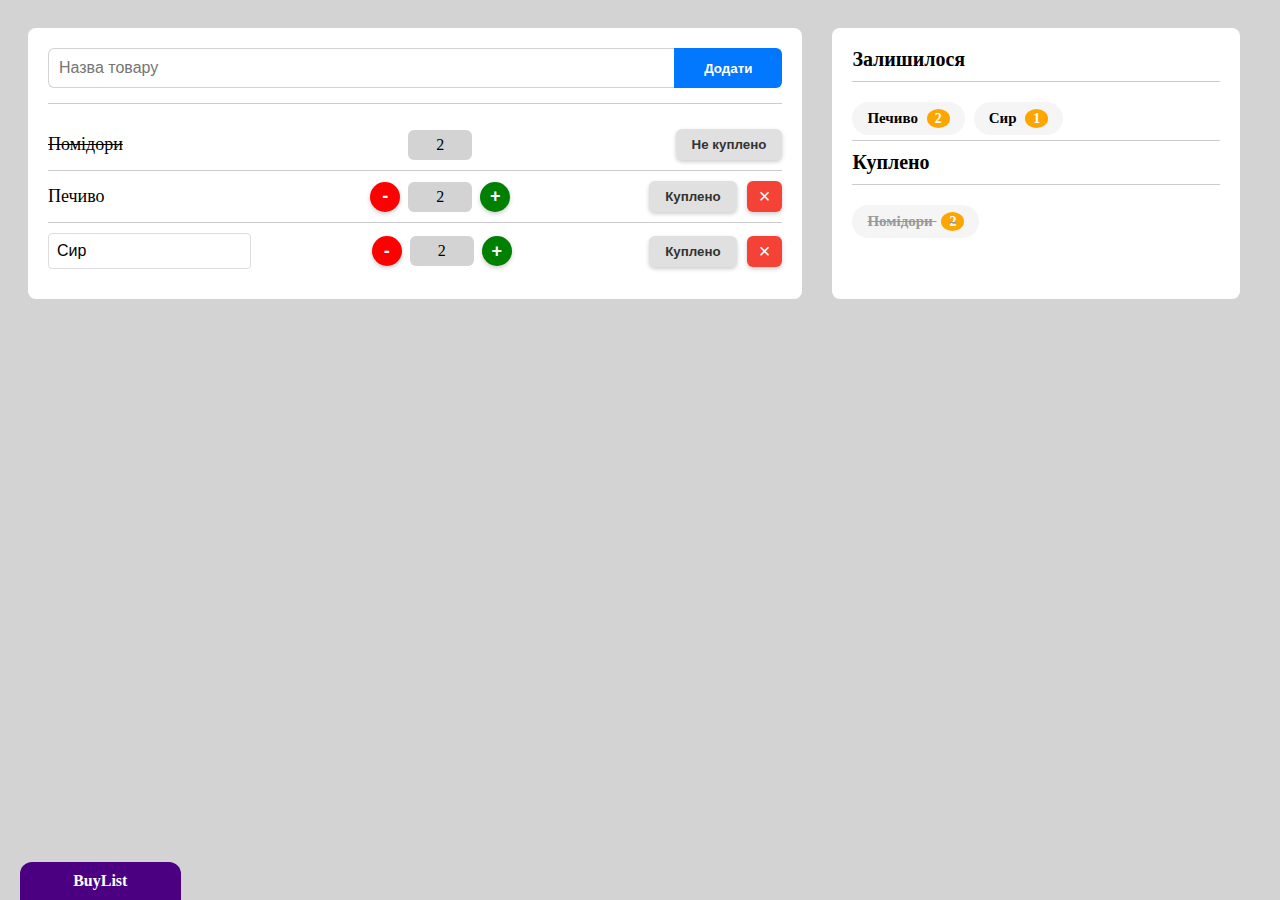
<file: Lab02/index.html>
<!DOCTYPE html>
<html lang="uk">
<head>
  <meta charset="UTF-8" />
  <meta name="viewport" content="width=device-width, initial-scale=1.0"/>
  <title>Кошик покупок</title>
  <link rel="stylesheet" href="style.css" />
</head>
<body>
  <div class="container">
    <div class="left-block">
      <div class="name-product">
        <input type="text" placeholder="Назва товару" />
        <button class="product-button" data-tooltip="Додати товар">Додати</button>
      </div>

      <div class="product-item">
        <span class="product-name">Помідори</span>
        <div class="quantity-wrapper">
          <span class="quantity">2</span>
        </div>
        <div class="cont">
          <button class="btn1 not-bought" data-tooltip="Позначити як не куплено">Не куплено</button>
        </div>
      </div>

      <div class="product-item">
        <span class="product-text">Печиво</span>
        <div class="quantity-wrapper">
          <button class="red-button" data-tooltip="Зменшити кількість">-</button>
          <div class="quantity-wrapper"><span class="quantity">2</span></div>
          <button class="green-button" data-tooltip="Збільшити кількість">+</button>
        </div>
        <div class="cont">
          <button class="btn1 bought" data-tooltip="Позначити як куплено">Куплено</button>
          <button class="btn-delate" data-tooltip="Видалити товар">×</button>
        </div>
      </div>

      <div class="product-item">
        <input type="text" class="product-input" value="Сир" />
        <div class="quantity-wrapper">
          <button class="red-button" data-tooltip="Зменшити кількість">-</button>
          <div class="quantity-wrapper"><span class="quantity">2</span></div>
          <button class="green-button" data-tooltip="Збільшити кількість">+</button>
        </div>
        <div class="cont">
          <button class="btn1 bought" data-tooltip="Позначити як куплено">Куплено</button>
          <button class="btn-delate" data-tooltip="Видалити товар">×</button>
        </div>
      </div>
    </div>

    <div class="right-block">
      <div class="remaining">
        <h3>Залишилося</h3>
        <div class="tag">Печиво <span class="count">2</span></div>
        <div class="tag">Сир <span class="count">1</span></div>
      </div>
      <div class="bought-items">
        <div class="section-line"></div>
        <h3>Куплено</h3>
        <div class="tag crossed">Помідори <span class="count">2</span></div>
      </div>
    </div>
  </div>

  <div class="badge">
    <span class="badge-main">BuyList</span>
    <span class="badge-hover-text">Робота Лівакіна Юлія</span>
  </div>
</body>
</html>
</file>
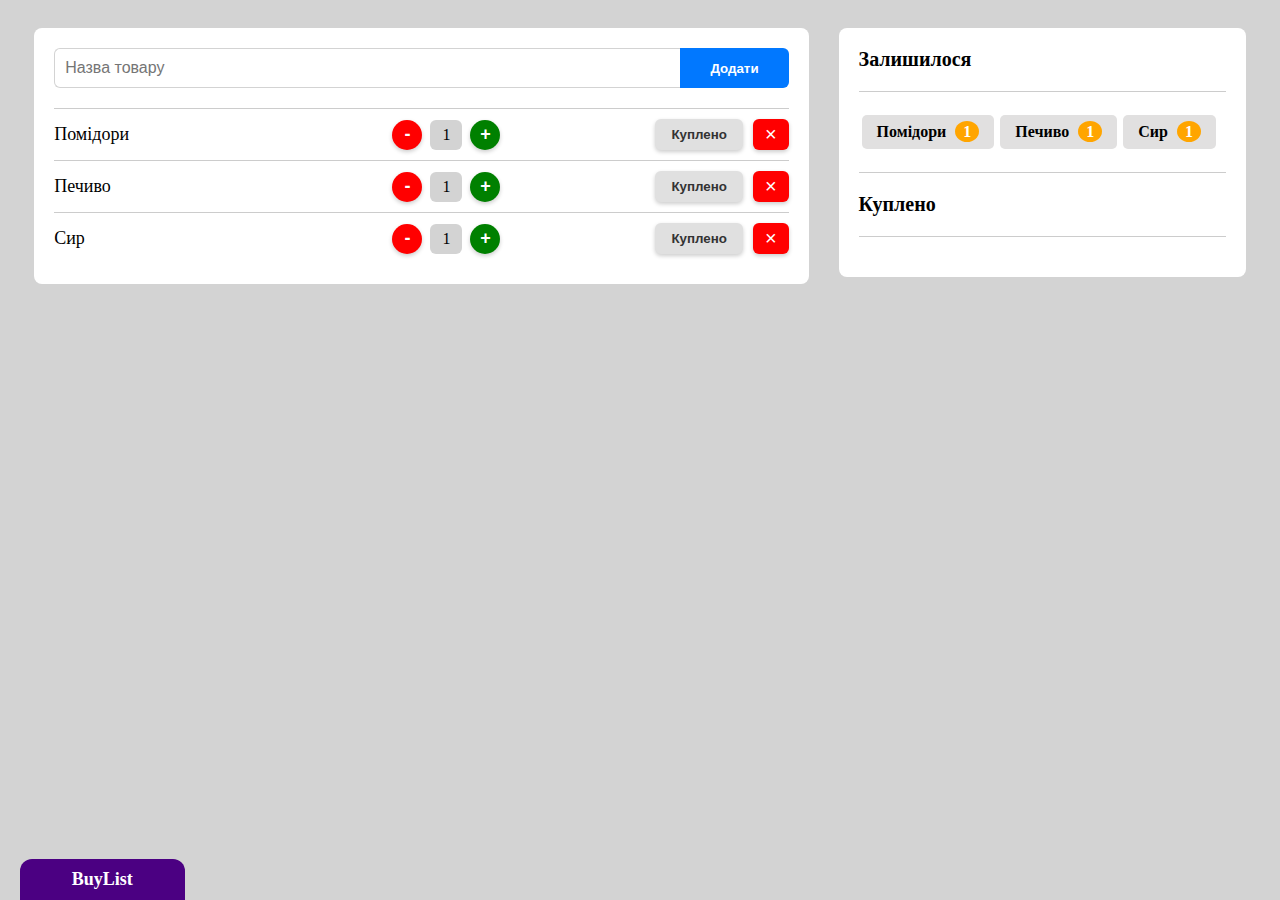
<file: Lab03/index.html>
<!DOCTYPE html>
<html lang="uk">
<head>
  <meta charset="UTF-8" />
  <meta name="viewport" content="width=device-width, initial-scale=1.0"/>
  <title>Кошик покупок</title>
  <link rel="stylesheet" href="style.css" />
</head>
<body>
  <div class="container">
    <div class="left-block">
      
      <div class="name-product">
        <input type="text" placeholder="Назва товару" />
        <button class="product-button" data-tooltip="Додати товар">Додати</button>
      </div>

      <div class="product-item">
        <span class="product-name">Помідори</span>
        <div class="quantity-wrapper">
          <button class="red-button" data-tooltip="Зменшити кількість">-</button>
          <div class="quantity-wrapper"><span class="quantity">1</span></div>
          <button class="green-button" data-tooltip="Збільшити кількість">+</button>
        </div>
        <div class="cont">
          <button class="btn1 bought" data-tooltip="Позначити як куплено">Куплено</button>
          <button class="btn-delate" data-tooltip="Видалити товар">×</button>
        </div>
      </div>

      <div class="product-item">
        <span class="product-name">Печиво</span>
        <div class="quantity-wrapper">
          <button class="red-button" data-tooltip="Зменшити кількість">-</button>
          <div class="quantity-wrapper"><span class="quantity">1</span></div>
          <button class="green-button" data-tooltip="Збільшити кількість">+</button>
        </div>
        <div class="cont">
          <button class="btn1 bought" data-tooltip="Позначити як куплено">Куплено</button>
          <button class="btn-delate" data-tooltip="Видалити товар">×</button>
        </div>
      </div>

      <div class="product-item">
        <span class="product-name">Сир</span>
        <div class="quantity-wrapper">
          <button class="red-button" data-tooltip="Зменшити кількість">-</button>
          <div class="quantity-wrapper"><span class="quantity">1</span></div>
          <button class="green-button" data-tooltip="Збільшити кількість">+</button>
        </div>
        <div class="cont">
          <button class="btn1 bought" data-tooltip="Позначити як куплено">Куплено</button>
          <button class="btn-delate" data-tooltip="Видалити товар">×</button>
        </div>
      </div>
    </div>

    

    <div class="right-block">
      <div class="remaining">
        <h3>Залишилося</h3>
        <div class="tag">Печиво <span class="count">2</span></div>
        <div class="tag">Сир <span class="count">1</span></div>
      </div>
      <div class="bought-items">
        <div class="section-line"></div>
        <h2>Куплено</h2>
        <div class="tag crossed">Помідори <span class="count">2</span></div>
      </div>
    </div>
  </div>

  <div class="badge">
    <span class="badge-main">BuyList</span>
    <span class="badge-hover-text">Робота: Лівакіна Юлія</span>
  </div>
  <script src="script.js"></script>
</body>
</html>
</file>
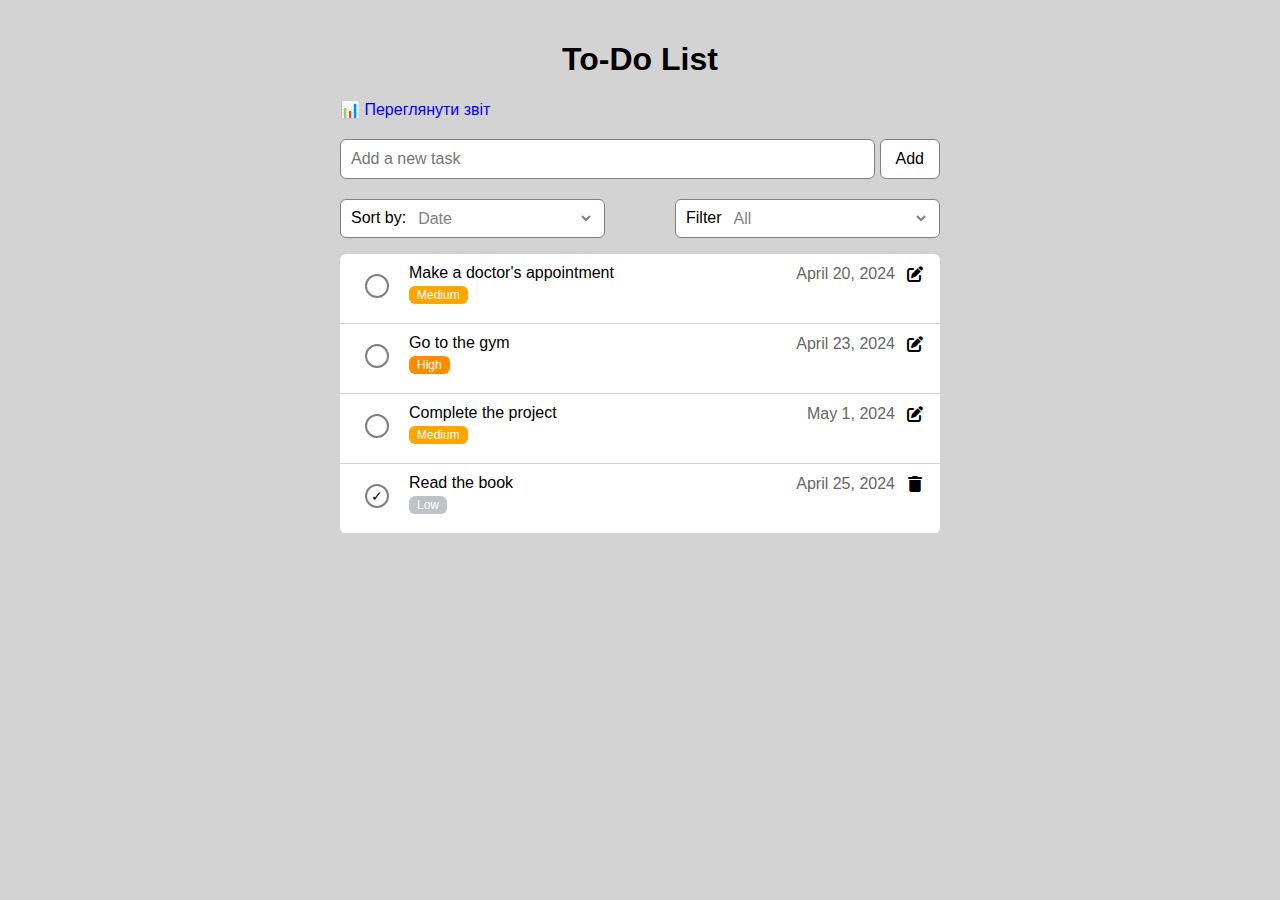
<file: Lab04/index.html>
<!DOCTYPE html>
<html lang="en">
<head>
  <meta charset="UTF-8">
  <meta name="viewport" content="width=device-width, initial-scale=1.0">
  <title>To-Do List</title>
  <link rel="stylesheet" href="https://cdnjs.cloudflare.com/ajax/libs/font-awesome/6.5.0/css/all.min.css">

  <link rel="stylesheet" href="style.css">
</head>
<body>
  <div class="wrapper">
    <div class="container">
      <h1>To-Do List</h1>
      <div style="margin-bottom: 20px;">
        <a href="report.html" style="text-decoration: none; font-size: 16px; color: blue;">
          📊 Переглянути звіт
        </a>
      </div>
      
      <div class="input-section">
        <input type="text" placeholder="Add a new task" class="input-task">
        <button class="add-btn">Add</button>
      </div>

      <div class="filter-section">
        <div class="sort">
          <span>Sort by:</span>
          <select>
            <option>Date</option>
            <option>Name</option>
            <option>Priority</option>
          </select>
        </div>
        <div class="sort">
          <span>Filter</span>
          <select>
            <option>All</option>
            <option>Completed</option>
            <option>Active</option>
          </select>
        </div>
      </div>

      <ul class="task-list">
        <li class="task">
          <label class="checkbox-item">
            <input type="checkbox" />
            <span class="checkbox-circle"></span>
          </label>
          <div class="task-content">
            <span class="task-name">Complete the project</span>
            <span class="priority medium">Medium</span>
          </div>
          <div class="task-meta">
            <span class="date">May 1, 2024</span>
            <span class="task-actions visible">
              <i class="fa-solid fa-pen-to-square"></i>
            </span> 
          </div>
        </li>
      
        <li class="task">
          <label class="checkbox-item">
            <input type="checkbox" checked />
            <span class="checkbox-circle"></span>
          </label>
          <div class="task-content">
            <span class="task-name">Read the book</span>
            <span class="priority low">Low</span>
          </div>
          <div class="task-meta">
            <span class="date">April 25, 2024</span>
            <span class="task-actions visible">
              <i class="fa-solid fa-pen-to-square"></i>
            </span>
          </div>
        </li>
      
        <li class="task">
          <label class="checkbox-item">
            <input type="checkbox" />
            <span class="checkbox-circle"></span>
          </label>
          <div class="task-content">
            <span class="task-name">Go to the gym</span>
            <span class="priority high">High</span>
          </div>
          <div class="task-meta">
            <span class="date">April 23, 2024</span>
            <span class="task-actions visible">
              <i class="fa-solid fa-trash"></i>
            </span> 
          </div>
        </li>
      
        <li class="task">
          <label class="checkbox-item">
            <input type="checkbox" />
            <span class="checkbox-circle"></span>
          </label>
          <div class="task-content">
            <span class="task-name">Make a doctor's appointment</span>
            <span class="priority medium">Medium</span>
          </div>
          <div class="task-meta">
            <span class="date">April 20, 2024</span>
            <span class="task-actions visible">
              <i class="fa-solid fa-pen-to-square"></i>
            </span> 
          </div>
        </li>
      </ul>

      <div class="popup-window hidden">
        <div class="popup-form">
          <div class="popup-header">
            <h2>Додати завдання</h2>
            <button class="close-btn">&times;</button>
          </div>

          <div class="add-task">
            <label>Назва завдання</label>
            <input type="text" class="popup-task-name" placeholder="Наприклад: Завдання 1">
          </div>

          <div class="date-task">
            <label>Дата виконання</label>
            <div class="date-wrapper">
              <input type="date" class="popup-date" id="popup-date" />
              <span class="fake-placeholder">Оберіть дату</span>
            </div>
          </div>

          <div class="prioritys">
            <label>Пріоритет</label>
            <div class="priority-options">
              <label><input type="radio" name="priority" value="high">Високий</label>
              <label><input type="radio" name="priority" value="medium" checked>Середній</label>
              <label><input type="radio" name="priority" value="low">Низький</label>
            </div>
          </div>

          <div class="popup-buttons">
            <button class="save-btn">Додати завдання</button>
            <button class="cancel-btn">Скасувати</button>
          </div>
        </div>
      </div>
      <script src="script.js"></script>
    </div>
  </div>
</body>
</html>
</file>
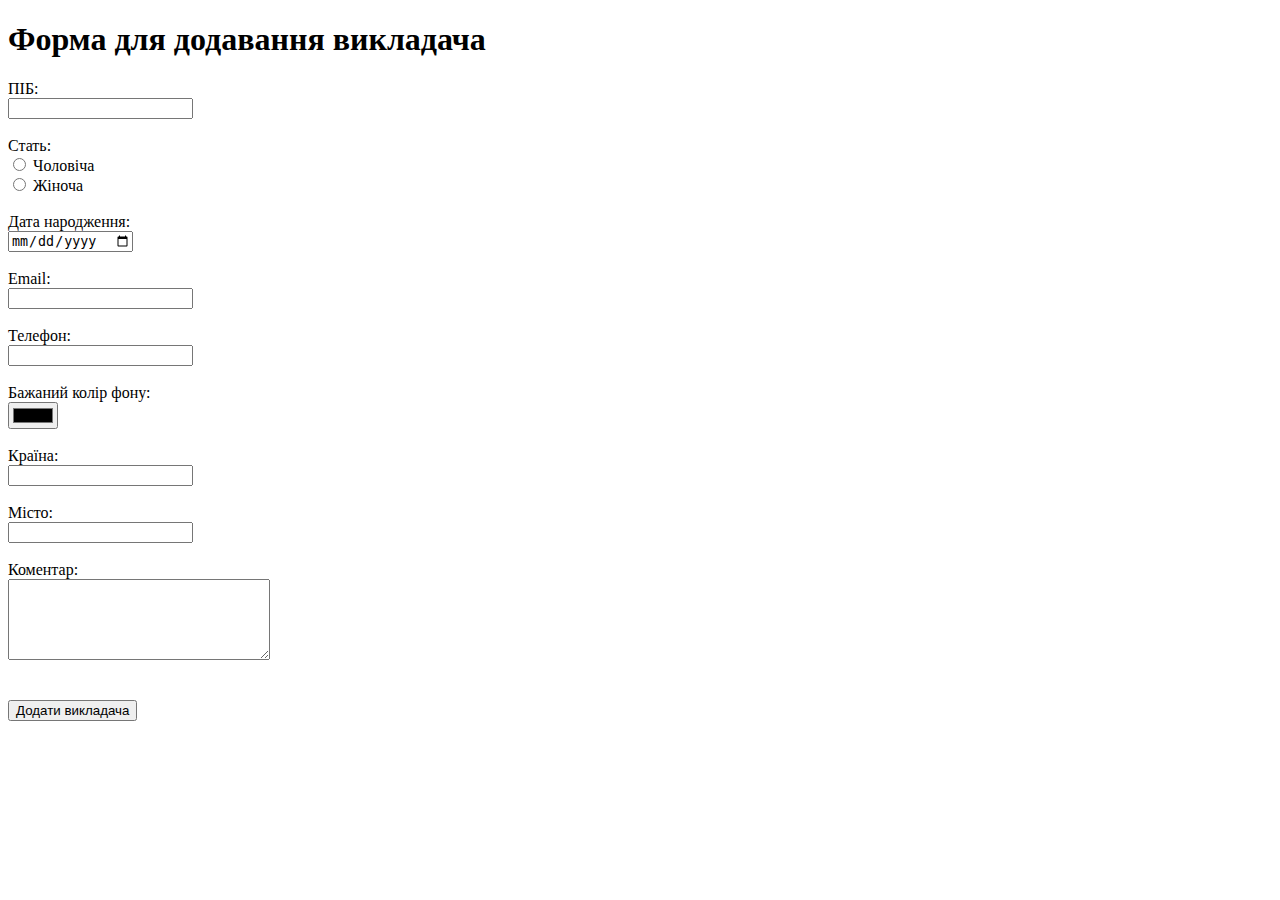
<file: Lab01/task1.html>
<!DOCTYPE html>
<html>
    <head>
        <title>Form to add teacher</title>
        <meta charset="UTF-8">
    </head>

    <body>
        <h1>Форма для додавання викладача</h1>
        <form>
        <label for="fullname">ПІБ:</label> <br>
        <input type="text" id="fullname" name="fullname"> <br> <br>

        <label for="gender">Стать:</label> <br> 
        <input type="radio" id="male" name="gender" value="чоловіча">
        <label for="male">Чоловіча</label><br>
        <input type="radio" id="female" name="gender" value="жіноча">
        <label for="female">Жіноча</label><br><br>

        <label for="dob">Дата народження:</label> <br>
        <input type="date" id="dob" name="dob"><br><br>

        <label for="email">Email:</label> <br>
        <input type="email" id="email" name="email"><br><br>

        <label for="phone">Телефон:</label> <br> 
        <input type="tel" id="phone" name="phone"><br><br>

        <label for="bgcolor">Бажаний колір фону:</label> <br> 
        <input type="color" id="bgcolor" name="bgcolor"> <br><br>

        <label for="country">Країна:</label> <br> 
        <input type="text" id="country" name="country"><br><br>

        <label for="city">Місто:</label> <br>
        <input type="text" id="city" name="city"><br><br>

        <label for="comment">Коментар:</label> <br>
        <textarea name="comment" id="comment" rows="5" cols="30"></textarea> <br><br>

        <label for="add"> <br>
            <button>Додати викладача</button>
        </label>
    </form>
    </body>
</html>
</file>
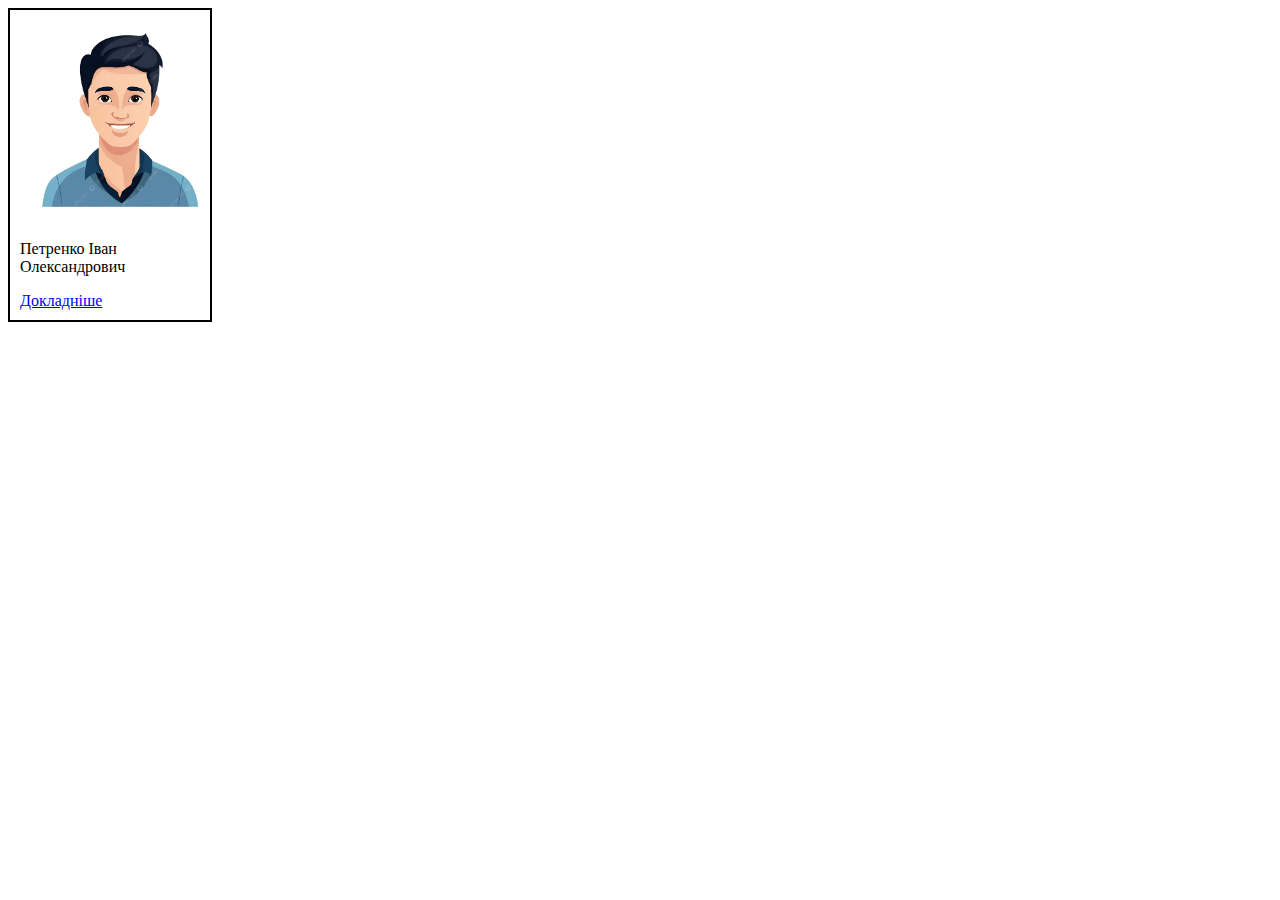
<file: Lab01/task2.html>
<!DOCTYPE html>
<html >
<head>
    <meta charset="UTF-8">
    <title>Картка викладача</title>
</head>
<body>
    <div style="border: 2px solid black;  padding: 10px; width: 180px;">
        <picture><source media="(min-width:650px)" srcset="photo.png">
            <source media="(min-width:465px)" srcset="photo.png">
            <img src="photo.png" alt="photo" style="width: 200px; height:auto;">
        </picture>
    
        <p>Петренко Іван Олександрович</p>
    
        <a href="#">Докладніше</a>
    </div>
</body>
</html>
</file>
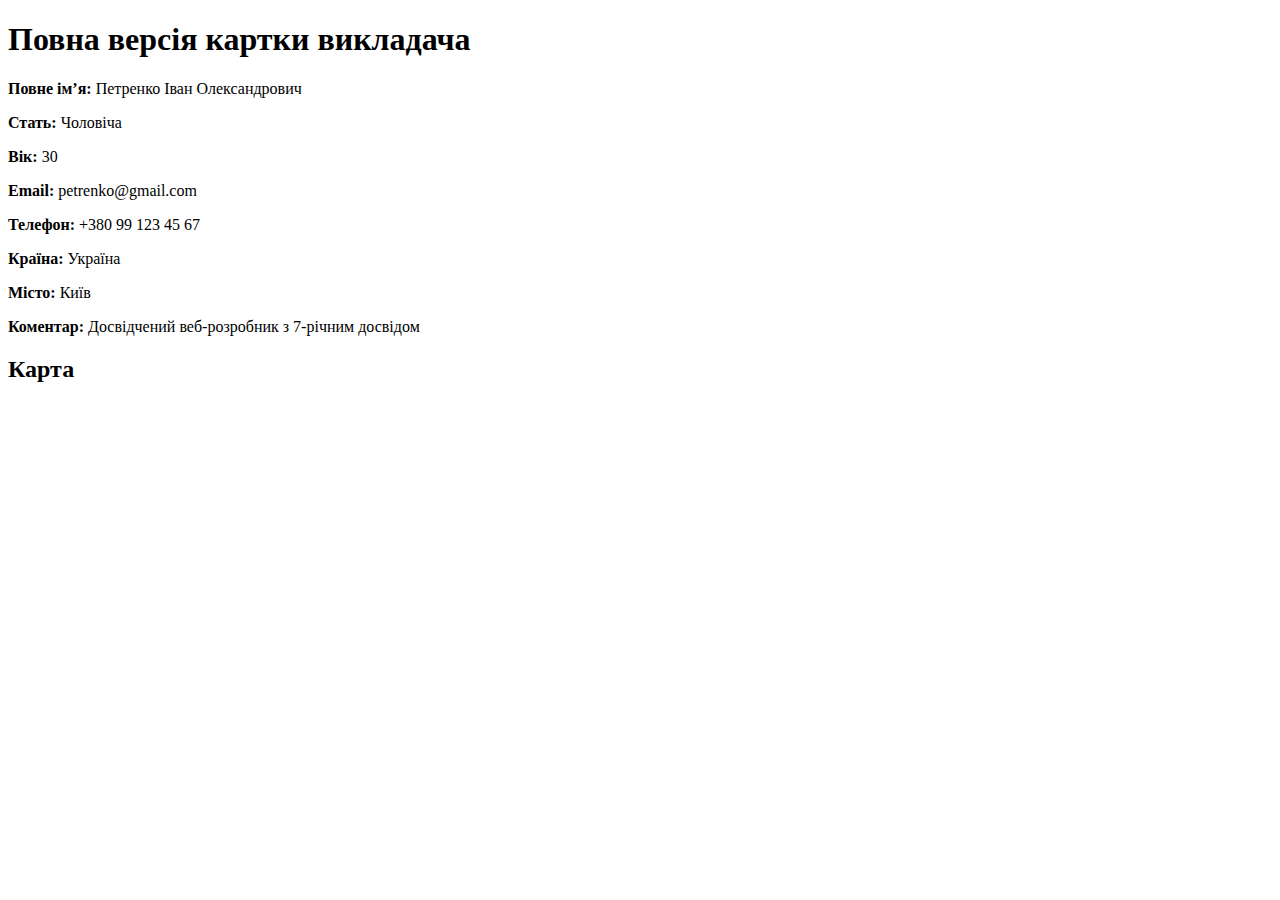
<file: Lab01/task3.html>
<!DOCTYPE html>
<head>
    <meta charset="UTF-8">
    <title>Картка викладача</title>
</head>

<body>

   <article data-bgcolor="pink">
    <header><h1>Повна версія картки викладача</h1></header>

    <section>
        <p><b>Повне ім’я: </b>Петренко Іван Олександрович</p>
        <p><b>Стать: </b>Чоловіча</p>
        <p><b>Вік: </b>30</p>
        <p><b>Email: </b>petrenko@gmail.com</p>
        <p><b>Телефон: </b>+380 99 123 45 67</p>
        <p><b>Країна: </b>Україна</p>
        <p><b>Місто: </b>Київ</p>
        <p><b>Коментар: </b> Досвідчений веб-розробник з 7-річним досвідом</p> 
    </section>

    <section>
        <h2>Карта</h2>
        <iframe src="https://www.google.com/maps/embed?pb=!1m18!1m12!1m3!1d325519.57551744557!2d30.203058978782305!3d50.40156979525112!2m3!1f0!2f0!3f0!3m2!1i1024!2i768!4f13.1!3m3!1m2!1s0x40d4cf4ee15a4505%3A0x764931d2170146fe!2z0JrQuNGX0LIsIDAyMDAw!5e0!3m2!1suk!2sua!4v1748191021424!5m2!1suk!2sua" 
        width="600" 
        height="450" 
        style="border:0;" 
        allowfullscreen="" 
        loading="lazy" 
        referrerpolicy="no-referrer-when-downgrade">
        </iframe>    
    </section>
   </article>
    
</body>

</html>
</file>
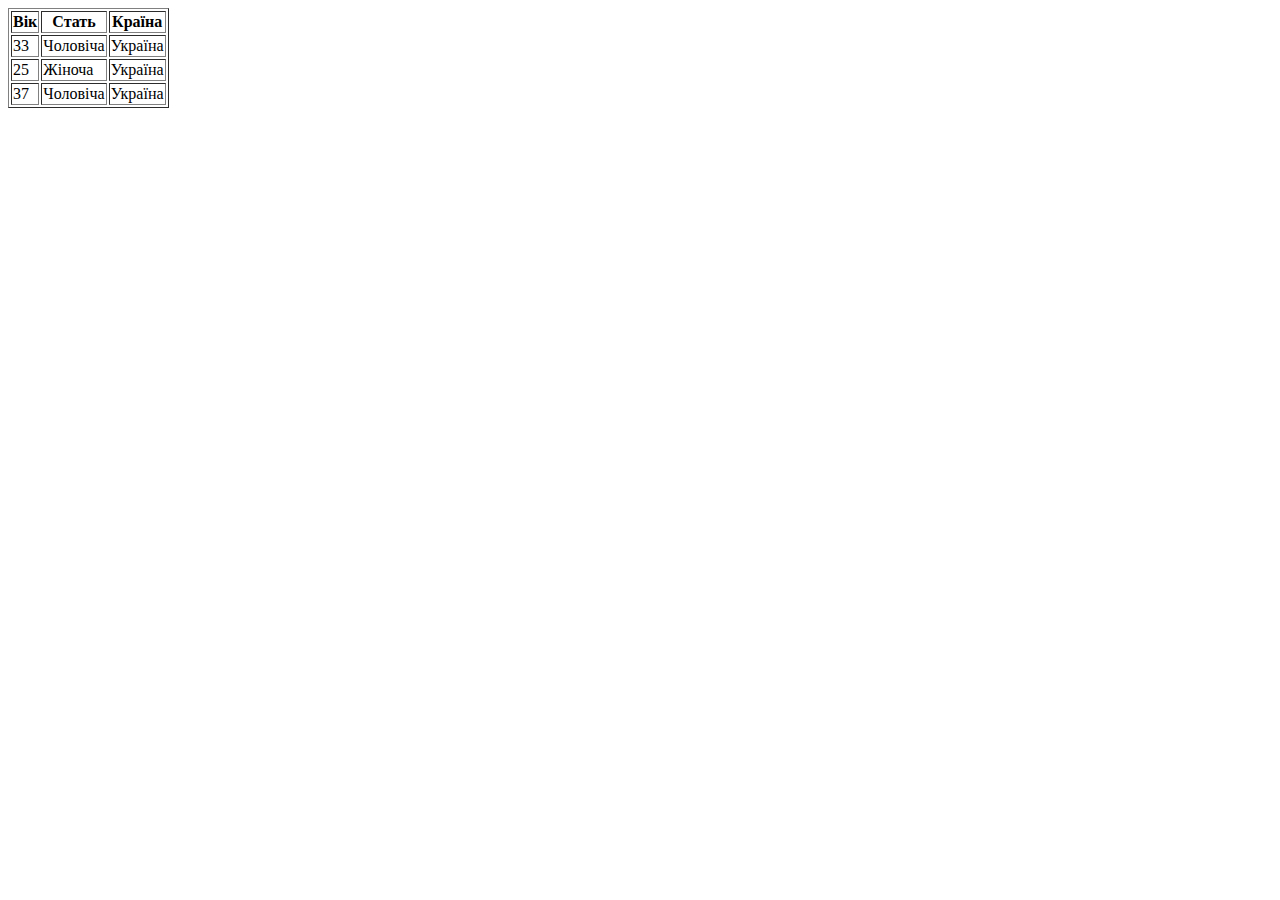
<file: Lab01/task4.html>
<!DOCTYPE html>
<head>
    <meta charset="UTF-8">
    <title>Таблиця</title>
</head>
<body>
    <table border="1" >
        <tr>
            <th>Вік</th>
            <th>Стать</th>
            <th>Країна</th>
          </tr>

          <tr>
            <td>33</td>
            <td>Чоловіча</td>
            <td>Україна</td>
          </tr>

          <tr>
            <td>25</td>
            <td>Жіноча</td>
            <td>Україна</td>
          </tr>

          <tr>
            <td>37</td>
            <td>Чоловіча</td>
            <td>Україна</td>
          </tr>
    </table>
    
</body>
</html>
</file>
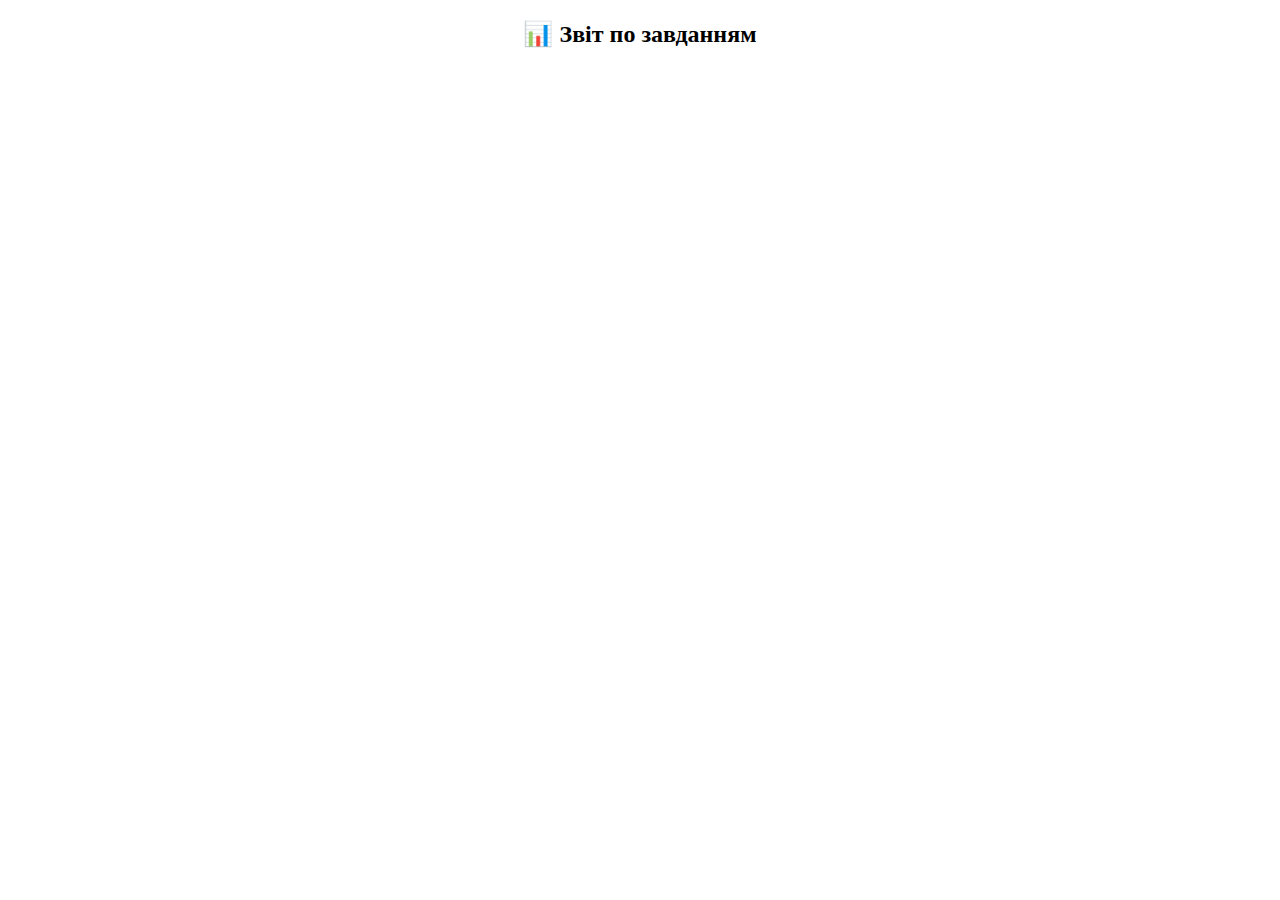
<file: Lab04/report.html>
<!DOCTYPE html>
<html lang="uk">
<head>
  <meta charset="UTF-8" />
  <title>Звіт завдань</title>
  <link href="https://cdn.webdatarocks.com/latest/webdatarocks.min.css" rel="stylesheet"/>
  <script src="https://cdn.webdatarocks.com/latest/webdatarocks.toolbar.min.js"></script>
  <script src="https://cdn.webdatarocks.com/latest/webdatarocks.js"></script>
</head>
<body>
  <h2 style="text-align:center;">📊 Звіт по завданням</h2>
  <div id="pivot-container" style="margin: 20px;"></div>

  <script>
    fetch("tasks.json")
      .then(response => response.json())
      .then(data => {
        // перетворимо дані для WebDataRocks
        const transformed = data.map(task => ({
          Назва: task.name,
          Дата: task.date,
          Пріоритет: task.priority,
          Статус: task.completed ? "Завершено" : "Незавершено"
        }));

        new WebDataRocks({
          container: "#pivot-container",
          toolbar: true,
          height: 600,
          report: {
            dataSource: {
              data: transformed
            },
            slice: {
              rows: [{ uniqueName: "Дата" }],
              columns: [{ uniqueName: "Статус" }],
              measures: [
                {
                  uniqueName: "Назва",
                  aggregation: "count",
                  format: "count"
                }
              ]
            },
            formats: [
              {
                name: "count",
                maxDecimalPlaces: 0
              }
            ]
          }
        });
      });
  </script>
</body>
</html>
</file>
<file: Lab02/style.css>
body {
  background-color: lightgray;
}

.container {
  display: flex;
  gap: 30px;
  padding: 20px;
  max-width: 1400px;
  margin: 0 auto;
}

.left-block,
.right-block {
  background-color: white;
  padding: 20px;
  border-radius: 8px;
}

.left-block {
  width: 60%;
}

.right-block {
  width: 30%;
}

.name-product {
  display: flex;
  border-bottom: 1px solid #ccc;
  padding-bottom: 15px;
  margin-bottom: 15px;
}

.name-product input {
  flex: 1;
  padding: 10px;
  font-size: 16px;
  border-radius: 6px 0 0 6px;
  border: 1px solid lightgray;
  border-right: none;
}

.product-button {
  padding: 10px 30px;
  background-color: rgb(1, 120, 255);
  color: white;
  border: none;
  font-weight: bold;
  cursor: pointer;
  border-radius: 0 6px 6px 0;
}

.product-item {
  display: flex;
  align-items: center;
  justify-content: space-between;
  gap: 10px;
  border-bottom: 1px solid #ccc;
  padding: 10px 0;
}

.product-item:last-child {
  border-bottom: none;
}

.product-name,
.product-text {
  font-size: 18px;
  width: 200px;
}

.product-input {
  font-size: 16px;
  width: 185px;
  padding: 8px;
  border: 1px solid #ddd;
  border-radius: 4px;
}

.product-name {
  text-decoration: line-through;
}

.quantity-wrapper {
  display: flex;
  align-items: center;
  gap: 8px;
  justify-content: center;
}

.quantity {
  font-size: 16px;
  background-color: lightgray;
  padding: 6px 12px;
  border-radius: 6px;
  text-align: center;
  min-width: 40px;
  display: flex;
  justify-content: center;
  align-items: center;
}

.cont {
  display: flex;
  align-items: center;
  gap: 10px;
  min-width: 150px;
  justify-content: flex-end;
}

.btn1 {
  padding: 8px 16px;
  border: none;
  border-radius: 6px;
  cursor: pointer;
  font-weight: bold;
  box-shadow: 0 2px 4px rgba(0, 0, 0, 0.2);
}

.btn1.not-bought,
.btn1.bought {
  color: #333;
  background-color: #e0e0e0;
}

.btn-delate {
  background-color: #f44336;
  color: white;
  border: none;
  font-size: 20px;
  padding: 4px 12px;
  border-radius: 6px;
  cursor: pointer;
  box-shadow: 0 2px 4px rgba(0, 0, 0, 0.2);
}

.red-button,
.green-button {
  width: 30px;
  height: 30px;
  border-radius: 50%;
  font-size: 18px;
  font-weight: bold;
  cursor: pointer;
  color: white;
  border: none;
  box-shadow: 0 2px 4px rgba(0, 0, 0, 0.2);
}

.red-button {
  background-color:red;
}

.green-button {
  background-color: green;
}

.section-line {
  border-top: 1px solid #ccc;
  margin-bottom: 10px;
}


h3 {
  margin-top: 0;
  font-size: 20px;
  border-bottom: 1px solid #ccc;
  padding-bottom: 10px;
  margin-bottom: 15px;
}

.tag {
  display: inline-block;
  background: #f5f5f5;
  border-radius: 20px;
  padding: 8px 15px;
  margin: 5px 5px 5px 0;
  font-weight: bold;
  font-size: 15px;
}

.tag.crossed {
  text-decoration: line-through;
  color: #999;
}

.count {
  background: orange;
  color: white;
  border-radius: 50%;
  padding: 2px 8px;
  margin-left: 5px;
  font-size: 14px;
}

.badge {
  position: fixed;
  left: 20px;
  bottom: 0;
  background-color: indigo;
  color: white;
  padding: 10px 20px;
  border-top-right-radius: 12px;
  border-top-left-radius: 12px;
  font-weight: bold;
  cursor: pointer;
  transition: all 0.3s ease;
  z-index: 1000;
  overflow: hidden;
  display: flex;
  flex-direction: column;
  align-items: center;
}

.badge-hover-text {
  max-height: 0;
  overflow: hidden;
  font-size: 12px;
  opacity: 0;
  transition: all 0.3s ease;
}

.badge:hover {
  bottom: 20px;
  background-color: rgb(198, 143, 252);
}

.badge:hover .badge-hover-text {
  max-height: 50px;
  opacity: 1;
  margin-top: 5px;
}


button[data-tooltip] {
  position: relative;
}

button[data-tooltip]::after {
  content: attr(data-tooltip);
  position: absolute;
  background-color: indigo;
  color: white;
  padding: 6px 10px;
  border-radius: 8px;
  font-size: 13px;
  white-space: nowrap;
  top: -10px;
  left: 50%;
  transform: translateX(-50%) scale(0.7);
  opacity: 0;
  pointer-events: none;
  transition: all 0.3s ease;
  z-index: 10;
}

button[data-tooltip]:hover::after {
  top: -40px;
  opacity: 1;
  transform: translateX(-50%) scale(1);
}

@media (max-width: 500px) {
  .container {
    flex-direction: column;
    gap: 15px;
    padding: 10px;
  }

  .left-block,
  .right-block {
    width: 100%;
    padding: 15px;
  }

  .product-item {
    gap: 5px;
    padding: 8px 0;
  }

  .product-name,
  .product-text,
  .product-input {
    font-size: 16px;
    min-width: 100px; 
  }

  .quantity-wrapper {
    min-width: 80px; 
  }

  .cont {
    min-width: 120px;
  }

  .btn1 {
    padding: 6px 10px;
    font-size: 14px;
  }

  .btn-delate {
    padding: 2px 8px;
    font-size: 18px;
  }

  .red-button,
  .green-button {
    width: 22px;
    height: 22px;
    font-size: 14px;
  }

  .name-product input {
    padding: 8px;
    font-size: 14px;
  }

  .product-button {
    padding: 8px 20px;
    font-size: 14px;
  }
}

@media print {
  .badge {
    background-color: white !important;
    color: black;
    border: 2px solid indigo;
  }

  .badge-main {
    color: transparent !important;
    position: relative;
  }

  .badge-main::after {
    content: "Лівакіна Юлія";
    font-size: 12px;
    color: black;
    position: absolute;
    top: 0;
    left: 0;
  }

  .badge-hover-text {
    display: none !important;
  }
}
</file>
<file: Lab03/style.css>
body{
    background-color: lightgray;
}

.container {
    display: flex;
    gap: 30px;
    padding: 20px;
    justify-content: center;
    align-items: flex-start;
}

.left-block,
.right-block{
    background-color: white;
    padding: 20px;
    border-radius: 8px;
}

.left-block{
    width: 60%;
}

.right-block{
    width: 30%;
}

.name-product {
    display: flex;
    border-bottom: 1px solid #ccc;
    padding-bottom: 20px;
}

.name-product input {
    flex: 1;
    padding: 10px;
    font-size: 16px;
    border-radius: 6px 0 0 6px;
    border: 1px solid lightgray;
    border-right: none;
}

.product-button {
    padding: 10px 30px;
    background-color: rgb(1, 120, 255);
    color: white;
    border: none;
    font-weight: bold;
    cursor: pointer;
    border-radius: 0 6px 6px 0;
}

.product-item {
    display: flex;
    align-items: center;
    justify-content: space-between;
    gap: 10px;
    border-bottom: 1px solid #ccc;
    padding: 10px 0;
}

.product-item:last-child {
    border-bottom: none;
}

.product-name,
.product-text {
    font-size: 18px;
    width: 200px;
}

/* .product-input {
    font-size: 16px;
    width: 185px;
    padding: 6px;
    border: 1px solid #ddd;
    border-radius: 4px;
} */

.product-input {
    font-size: 16px;
    width: 100%;
    min-width: 100px; 
    max-width: 200px;
    padding: 6px;
    border: 1px solid #ddd;
    border-radius: 4px;
    box-sizing: border-box; 
}
.quantity-wrapper {
    display: flex;
    align-items: center;
    gap: 8px;
    justify-content: center;
}

.quantity { 
    font-size: 16px;
    background-color: lightgray;
    padding: 6px 12px ;
    border-radius: 6px;
}
  
.cont {
    display: flex;
    align-items: center;
    gap: 10px;
    min-width: 150px;
    justify-content: flex-end;
}

.btn1 {
    padding: 8px 16px;
    border: none;
    border-radius: 6px;
    cursor: pointer;
    font-weight: bold;
    box-shadow: 0 2px 4px rgba(0, 0, 0, 0.2);
}

.btn1.not-bought,
.btn1.bought {
    color: #333;
    background-color: #e0e0e0;
}

.btn-delate {
    background-color: red;
    color: white;
    border: none;
    font-size: 20px;
    padding: 4px 12px;
    border-radius: 6px;
    cursor: pointer;
    box-shadow: 0 2px 4px rgba(0, 0, 0, 0.2);
}

.red-button,
.green-button {
    width: 30px;
    height: 30px;
    border-radius: 50%;
    font-size: 18px;
    font-weight: bold;
    cursor: pointer;
    color: white;
    border: none;
    box-shadow: 0 2px 4px rgba(0, 0, 0, 0.2);
}

.red-button {
    background-color: red;
}
.green-button {
    background-color: green;
}

.remaining {
    border-bottom: 1px solid #ccc;
    padding-bottom: 20px;
}

h3 {
    margin-top: 0px;
    font-size: 20px;
    border-bottom: 1px solid #ccc;
    padding-bottom: 20px;
    margin-bottom: 20px;
}

h2 {
    margin-top: 20px;
    font-size: 20px;
    border-bottom: 1px solid #ccc;
    padding-bottom: 20px;
    margin-bottom: 20px;
}

.tag {
    display: inline-block;
    background: #e1e0e0;
    border-radius: 5px;
    padding: 8px 15px;
    font-weight: bold;
    font-size: 16px;
    margin: 3px;
}

.tag.crossed {
    text-decoration: line-through;
    color: #999;
}

.count {
    background: orange;
    color: white;
    border-radius: 50%;
    padding: 2px 8px;
    margin-left: 5px;
    font-size: 16px;
}

.badge {
    font-size: 18px;
    position: fixed;
    left: 20px;
    bottom: 0px;
    background-color: indigo;
    color: white;
    padding: 10px 20px;
    border-top-right-radius: 12px;
    border-top-left-radius: 12px;
    font-weight: bold;
    cursor: pointer;
    transition: all 0.3s ease;
    z-index: 1000;
    overflow: hidden;
    display: flex;
    flex-direction: column;
    align-items: center;
}

.badge-hover-text {
    max-height: 0;
    overflow: hidden;
    font-size: 12px;
    opacity: 0;
    transition: all 0.3s ease;
}

.badge:hover {
    bottom: 20px;
    background-color: rgb(198, 143, 252);;
}

.badge:hover .badge-hover-text {
    max-height: 50px;
    opacity: 1;
    margin-top: 5px;
}

button[data-tooltip]{
    position: relative;
}

button[data-tooltip]::after{
    content: attr(data-tooltip);
    position: absolute;
    background-color: indigo;
    color: white;
    padding: 6px 10px;
    border-radius: 8px;
    font-size: 12px;
    white-space: nowrap;
    top: -10px;
    left: 50%;
    transform: translateX(-50%) scale(0.7);
    opacity: 0;
    pointer-events: none;
    transition: all 0.3s ease;
    z-index: 10;
}

button[data-tooltip]:hover::after {
    top: -40%;
    opacity: 1;
    transform: translateX(-50%) scale(1);
}

@media (max-width: 500px) {
    .container {
      flex-direction: column;
      gap: 15px;
      padding: 10px;
    }
  
    .left-block,
    .right-block {
      width: 100%;
      padding: 15px;
    }
  
    .product-item {
      gap: 5px;
      padding: 8px 0;
    }
  
    .product-name,
    .product-text,
    .product-input {
      font-size: 16px;
      min-width: 100px; 
    }
  
    .cont {
      min-width: 120px;
    }
  
    .btn1 {
      padding: 6px 10px;
      font-size: 14px;
    }
  
    .btn-delate {
      padding: 2px 8px;
      font-size: 18px;
    }
  
    .red-button,
    .green-button {
      width: 22px;
      height: 22px;
      font-size: 14px;
    }
  
    .name-product input {
      padding: 8px;
      font-size: 14px;
    }
  
    .product-button {
      padding: 8px 20px;
      font-size: 14px;
    }
}
  
@media print {
    .badge {
      background-color: white !important;
      color: black;
      border: 2px solid indigo;
    }
  
    .badge-main {
      color: transparent !important;
      position: relative;
    }
  
    .badge-main::after {
      content: "Лівакіна Юлія";
      font-size: 12px;
      color: black;
      position: absolute;
      top: 0;
      left: 0;
    }
  
    .badge-hover-text {
      display: none !important;
    }
}
</file>
<file: Lab04/style.css>
body{
  font-family: sans-serif;
  background: lightgray;
  margin: 0;
  padding: 0;
}

.wrapper{
  display: flex;
  justify-content: center;
  align-items: center;
}

.container{
  max-width: 600px;
  width: 100%;
  padding: 20px;
}

h1{
  text-align: center;
}

.input-section{
  display: flex;
  justify-content: center;
  margin-top: 20px;
}

.input-task{
  flex: 1;
  border-radius: 6px;
  border: 1px solid gray;
  padding: 10px;
  font-size: 16px;
}

.add-btn{
  background: white;
  border-radius: 6px;
  border: 1px solid gray;
  padding: 10px 15px;
  font-size: 16px;
  margin-left: 5px;
}

.filter-section{
  display: flex;
  column-gap: 70px;
  row-gap: 10px; 
  width: 100%;
  max-width: 600px;
  margin: 20px auto 0;
  flex-wrap: wrap;
}

.sort{
  flex: 1;
  display: flex;
  align-items: center;
  background-color: white;
  border: 1px solid gray;
  border-radius: 6px;
  padding: 6px 10px;
  min-width: 145px;
  box-sizing: border-box;
}


.sort span{
  margin-right: 8px;
  white-space: nowrap;
}

select {
  flex: 1;
  border: none;
  padding: 3px 0px 3px 0px;
  font-size: 16px;
  outline: none;
  color: gray;
  min-width: 0;
  background-color: transparent;
}

.task-list{
  background-color: white;
  border-radius: 6px;
  list-style: none;
  padding: 0;
}

.task {
  display: flex;
  align-items: flex-start; 
  gap: 10px;
  border-bottom: 1px solid lightgray;
  padding: 10px 15px; 
}

.task-content {
  flex: 1;
  min-width: 0;
  display: flex;
  flex-direction: column;
  gap: 4px;
}

.task-name {
  margin-bottom: 0; 
  white-space: nowrap;
  overflow: hidden;
  text-overflow: ellipsis;
}

.priority {
  padding: 2px 8px;
  border-radius: 6px;
  font-size: 12px;
  color: white;
  width: fit-content;
}

.date-and-actions {
  display: flex;
  align-items: center;
  gap: 15px; 
  margin-left: auto; 
}

.date {
  color: #666;
  font-size: 14px; 
  white-space: nowrap;
  text-align: right; 
}

.task-meta {
  display: flex;
  align-items: center;
  width: 150px; /* Фіксована ширина для контейнера */
  justify-content: flex-end;
}

.date {
  width: 110px; /* Фіксована ширина для дати */
  color: #666;
  font-size: 16px;
  white-space: nowrap;
  text-align: right;
  padding-right: 10px;
  flex-shrink: 0;
}

.task-actions {
  width: 20px; /* Фіксована ширина для іконки */
  height: 20px;
  display: flex;
  align-items: center;
  justify-content: center;
  cursor: pointer;
  flex-shrink: 0;
  visibility: hidden; /* По замовчуванню приховано */
}

.task-actions.visible {
  visibility: visible; /* Показуємо тільки коли потрібно */
}

.priority.low{
  background: #bdc3c7;
}

.priority.medium{
  background: orange;
}

.priority.high{
  background: darkorange;
}

.checkbox-item {
  display: flex;
  flex-direction: column;
  align-items: center;
  padding: 10px;
}

.checkbox-circle {
  width: 20px;
  height: 20px;
  border: 2px solid gray;
  background: white;
  border-radius: 50%;
  margin-bottom: 5px;
  position: relative;
  cursor: pointer;
}

input[type="checkbox"] {
  display: none;
}

input[type="checkbox"]:checked + .checkbox-circle::before {
  content: "✓";
  position: absolute;
  top: 50%;
  left: 50%;
  transform: translate(-50%, -50%);
  font-size: 14px;
  color: #000;
}

.popup-window{
  position: fixed;
  top: 0;
  left: 0;
  width: 100%;
  height: 100%;
  background: rgba(0, 0, 0, 0.5);
  display: flex;
  align-items: center;
  justify-content: center;
  z-index: 1000;
}

.popup-form{
  background: white;
  padding: 20px;
  border-radius: 10px;
  width: 300px;
  box-shadow: 0px 10px 30px rgba(0, 0, 0, 0.3);
  display: flex;
  flex-direction: column;
  gap: 20px;
  font-family: sans-serif;
  z-index: 1000;
}

.popup-header{
  display: flex;
  justify-content: space-between;
  align-items: center;
}

.popup-header h2{
  margin: 0;
  font-size: 20px;
}

.close-btn{
  background: none;
  border: none;
  font-size: 24px;
  cursor: pointer;
}

.popup-form label{
  font-weight: 500;
  margin-bottom: 4px;
}

.add-task{
  display: flex;
  flex-direction: column;
  gap: 3px;
}
.date-task{
  display: flex;
  flex-direction: column;
  gap: 3px;
}
.prioritys{
  display: flex;
  flex-direction:column;
  gap: 7px;
}

.popup-form input[type="text"],
.popup-form input[type="date"]{
  padding: 10px;
  border: 1px solid #ccc;
  border-radius: 8px;
  font-size: 14px;
}
.priority-options{
  display: flex;
  justify-content: space-between;
  gap: 10px;
}
.priority-options label{
  display: flex;
  align-items: center;
  gap: 6px;
}

.popup-buttons {
  display: flex;
  justify-content: center;  
  gap: 10px;                
  margin-top: 10px;
}

.popup-buttons button {
  flex: 1;                  
  padding: 10px;           
  font-size: 14px;
}

.save-btn{
  background: blue;
  color: white;
  padding: 10px 20px;
  border-radius: 7px;
  border: none;
  cursor: pointer;
}

.cancel-btn{
  background-color: white;
  color: #333;
  padding: 10px 20px;
  border-radius: 7px;
  border: 1px solid #666;
  cursor: pointer;
}

.hidden{
  display: none;
}

.date-wrapper {
  position: relative;
  width: 100%;
}

.fake-placeholder {
  position: absolute;
  left: 12px;
  top: 50%;
  transform: translateY(-50%);
  color: #555;
  pointer-events: none;
  user-select: none;
  font-size: 14px;
  font-weight: 500;
  background: white; 
  padding: 0 4px; 
  border-radius: 4px;
  transition: opacity 0.2s ease;
  z-index: 10;
}

.popup-date {
  width: 100%;
  padding: 10px;
  border: 1px solid #ccc;
  border-radius: 8px;
  font-size: 14px;
  box-sizing: border-box;
}

.disabled-edit {
  color: #aaa;
  cursor: default;
  pointer-events: none;
  opacity: 0.5;
}
</file>
